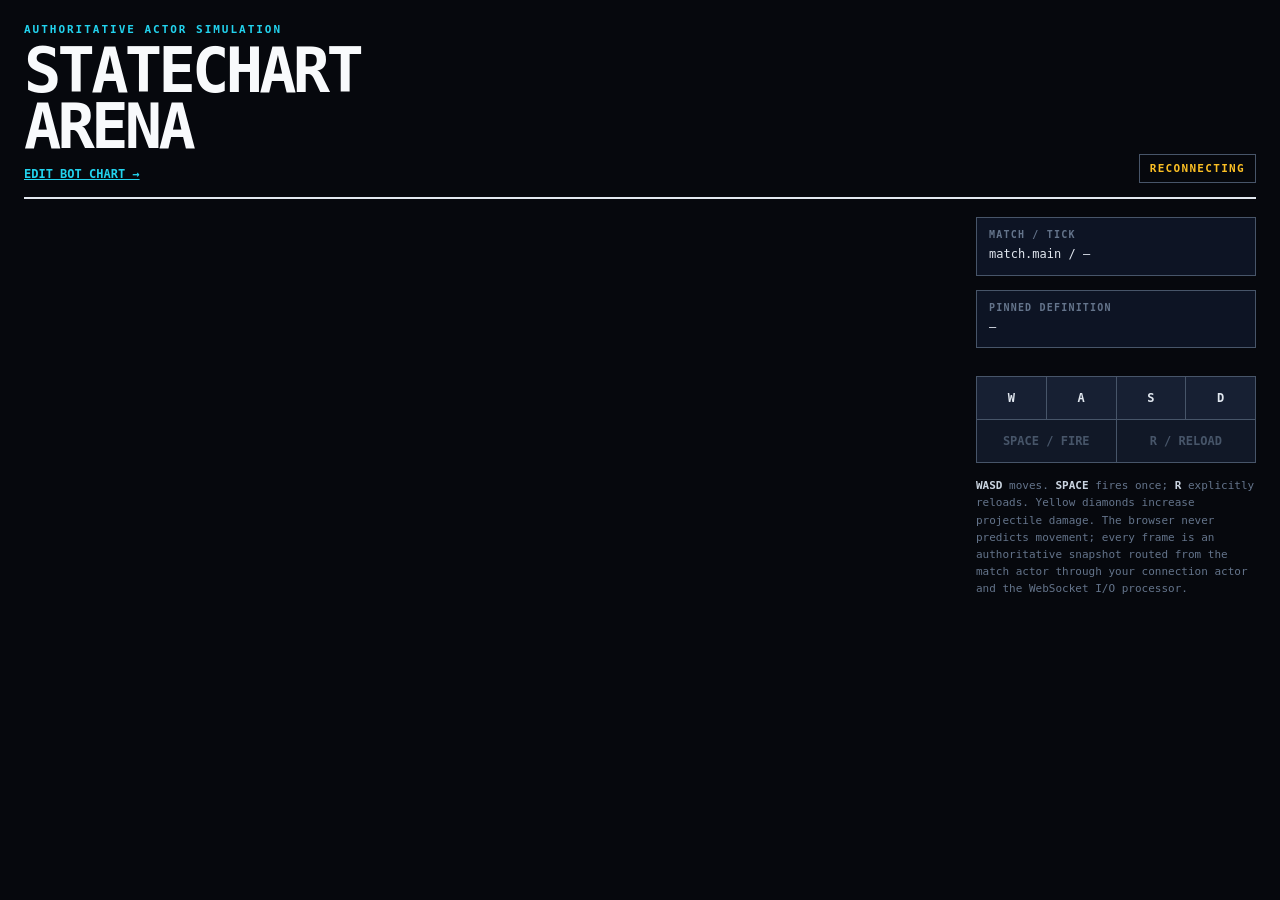
<file: examples/arena/index.html>
<!doctype html>
<html lang="en">
<head>
  <meta charset="utf-8">
  <meta name="viewport" content="width=device-width, initial-scale=1">
  <title>STATECHART ARENA</title>
  <style>
    :root { color-scheme: dark; background: #06080d; color: #e5e7eb; font: 15px/1.35 Inter, ui-sans-serif, system-ui, sans-serif; }
    * { box-sizing: border-box; }
    body { margin: 0; min-height: 100vh; background: #06080d; }
    button { font: inherit; }
  </style>
</head>
<body>
  <arena-game></arena-game>
  <script type="module">
    const key = (x, y) => `${x}:${y}`;

    class ArenaConnection extends HTMLElement {
      set state(value) {
        this.dataset.state = value;
        this.textContent = value.toUpperCase();
      }
      connectedCallback() { this.state = this.dataset.state || 'connecting'; }
    }
    customElements.define('arena-connection', ArenaConnection);

    class ArenaBoard extends HTMLElement {
      constructor() { super(); this.attachShadow({mode: 'open'}); }
      set snapshot(value) { this._snapshot = value; this.render(); }
      set player(value) { this._player = value; this.render(); }
      render() {
        const s = this._snapshot;
        if (!s) return;
        const walls = new Set(s.walls.map(v => key(v.x, v.y)));
        const powerups = new Map(s.powerups.map(v => [key(v.x, v.y), v]));
        const shots = new Map(s.projectiles.map(v => [key(v.x, v.y), v]));
        const creatures = new Map(s.creatures.map(v => [key(v.x, v.y), v]));
        this.shadowRoot.replaceChildren();
        const style = document.createElement('style');
        style.textContent = `
          :host { display: block; min-width: 0; max-width: 100%; border: 1px solid #64748b; background: #0b1020; overflow: hidden; }
          .board { display: grid; width: 100%; grid-template-columns: repeat(${s.width}, minmax(0, 1fr)); background: #0b1020; }
          .cell { position: relative; min-width: 0; aspect-ratio: 1; border-right: 1px solid #172033; border-bottom: 1px solid #172033; background: #0d1424; }
          .wall { background: #334155; border-color: #475569; box-shadow: inset 0 0 0 3px #273449; }
          .power { position: absolute; inset: 25%; background: #facc15; border: 2px solid #fef08a; transform: rotate(45deg); }
          .shot { position: absolute; inset: 36%; background: #fff; box-shadow: 0 0 8px #fff; }
          .creature { position: absolute; inset: 10%; display: grid; place-items: center; color: #020617; border: 2px solid #fff; font: 800 11px/1 ui-monospace, monospace; box-shadow: 3px 3px 0 #020617; }
          .creature.me { outline: 3px solid #fff; outline-offset: 2px; }
          .creature.offline { opacity: .35; }
          .facing { position: absolute; width: 5px; height: 5px; background: #020617; }
          .facing.right { right: 2px; } .facing.left { left: 2px; } .facing.up { top: 2px; } .facing.down { bottom: 2px; }
        `;
        const board = document.createElement('div');
        board.className = 'board';
        for (let y = 0; y < s.height; y++) for (let x = 0; x < s.width; x++) {
          const position = key(x, y);
          const cell = document.createElement('div');
          cell.className = walls.has(position) ? 'cell wall' : 'cell';
          if (powerups.has(position)) {
            const item = document.createElement('div'); item.className = 'power'; item.title = 'power charge'; cell.append(item);
          }
          if (shots.has(position)) {
            const shot = document.createElement('div'); shot.className = 'shot'; cell.append(shot);
          }
          const creature = creatures.get(position);
          if (creature) {
            const actor = document.createElement('div');
            actor.className = `creature${creature.id === this._player ? ' me' : ''}${creature.connected ? '' : ' offline'}`;
            actor.style.background = creature.color;
            actor.title = `${creature.name} · ${creature.health} HP · ${creature.score} points · ${creature.loaded ? 'weapon ready' : 'reload required'}`;
            actor.textContent = creature.bot ? 'AI' : creature.name.slice(0, 2).toUpperCase();
            const facing = document.createElement('span'); facing.className = `facing ${creature.facing}`; actor.append(facing);
            cell.append(actor);
          }
          board.append(cell);
        }
        this.shadowRoot.append(style, board);
      }
    }
    customElements.define('arena-board', ArenaBoard);

    class ArenaScoreboard extends HTMLElement {
      constructor() { super(); this.attachShadow({mode: 'open'}); }
      set snapshot(value) { this._snapshot = value; this.render(); }
      set player(value) { this._player = value; this.render(); }
      render() {
        if (!this._snapshot) return;
        const rows = [...this._snapshot.creatures].sort((a, b) => b.score - a.score || a.name.localeCompare(b.name));
        this.shadowRoot.innerHTML = `<style>
          :host { display: block; min-width: 0; max-width: 100%; border: 1px solid #475569; background: #0d1424; overflow: hidden; }
          h2 { margin: 0; padding: 12px 14px; border-bottom: 1px solid #475569; color: #94a3b8; font: 700 11px/1 ui-monospace, monospace; letter-spacing: .14em; }
          table { width: 100%; table-layout: fixed; border-collapse: collapse; }
          td { min-width: 0; padding: 9px 12px; border-bottom: 1px solid #1e293b; overflow: hidden; font: 12px/1.2 ui-monospace, monospace; text-overflow: ellipsis; white-space: nowrap; }
          tr:last-child td { border-bottom: 0; }
          tr.me { background: #172033; }
          .swatch { display: inline-block; width: 10px; height: 10px; margin-right: 8px; vertical-align: -1px; }
          .number { text-align: right; color: #f8fafc; }
          .muted { color: #64748b; }
        </style><h2>LIVE CREATURES</h2>`;
        const table = document.createElement('table');
        for (const actor of rows) {
          const row = table.insertRow(); if (actor.id === this._player) row.className = 'me';
          const name = row.insertCell();
          const swatch = document.createElement('span'); swatch.className = 'swatch'; swatch.style.background = actor.color; name.append(swatch, actor.name);
          const health = row.insertCell(); health.className = 'muted number'; health.textContent = actor.connected ? `${actor.health} HP / ${actor.loaded ? 'READY' : 'EMPTY'}` : 'REJOINING';
          const score = row.insertCell(); score.className = 'number'; score.textContent = actor.score;
        }
        this.shadowRoot.append(table);
      }
    }
    customElements.define('arena-scoreboard', ArenaScoreboard);

    class ArenaControls extends HTMLElement {
      set loaded(value) { this._loaded = value; this.sync(); }
      connectedCallback() {
        this.innerHTML = `<button data-action="up">W</button><button data-action="left">A</button><button data-action="down">S</button><button data-action="right">D</button><button class="shoot" data-action="shoot">SPACE / FIRE</button><button class="reload" data-action="reload">R / RELOAD</button>`;
        this.addEventListener('click', event => {
          const button = event.target.closest('button[data-action]');
          if (button) this.dispatchEvent(new CustomEvent('arena-input', {bubbles: true, detail: button.dataset.action}));
        });
        this.sync();
      }
      sync() {
        const shoot = this.querySelector('[data-action="shoot"]');
        const reload = this.querySelector('[data-action="reload"]');
        if (!shoot || !reload) return;
        shoot.disabled = this._loaded !== true;
        reload.disabled = this._loaded !== false;
      }
    }
    customElements.define('arena-controls', ArenaControls);

    class ArenaGame extends HTMLElement {
      constructor() {
        super();
        this.sequence = 0; this.backoff = 250; this.snapshot = null;
        this.player = localStorage.getItem('arena-player') || `player.${crypto.randomUUID().replaceAll('-', '')}`;
        localStorage.setItem('arena-player', this.player);
        this.match = new URLSearchParams(location.search).get('match') || 'match.main';
        this.onKey = event => {
          if (event.target.matches('input, textarea')) return;
          const action = ({w:'up', a:'left', s:'down', d:'right', ' ':'shoot', r:'reload'})[event.key.toLowerCase()];
          if (action) { event.preventDefault(); this.send(action); }
        };
      }
      connectedCallback() {
        this.innerHTML = `<style>
          arena-game { display: block; width: 100%; max-width: 1320px; margin: auto; padding: 24px; overflow: hidden; }
          header { display: flex; align-items: flex-end; justify-content: space-between; gap: 20px; border-bottom: 2px solid #e2e8f0; padding-bottom: 14px; margin-bottom: 18px; }
          h1 { margin: 0; font: 900 clamp(26px, 5vw, 62px)/.9 ui-monospace, monospace; letter-spacing: -.06em; color: #f8fafc; }
          .eyebrow { margin-bottom: 8px; color: #22d3ee; font: 700 11px/1 ui-monospace, monospace; letter-spacing: .18em; }
          arena-connection { padding: 8px 10px; border: 1px solid #475569; color: #fbbf24; font: 700 11px/1 ui-monospace, monospace; letter-spacing: .12em; }
          arena-connection[data-state="online"] { border-color: #4ade80; color: #4ade80; }
          .layout { display: grid; grid-template-columns: minmax(0, 1fr) 280px; gap: 18px; align-items: start; }
          .layout > *, .side, .side > * { min-width: 0; }
          .side { display: grid; max-width: 100%; gap: 14px; }
          .metric { min-width: 0; border: 1px solid #475569; background: #0d1424; padding: 12px; }
          .metric label { display: block; margin-bottom: 6px; color: #64748b; font: 700 10px/1 ui-monospace, monospace; letter-spacing: .12em; }
          .metric output { display: block; width: 100%; overflow: hidden; color: #e2e8f0; font: 12px/1.4 ui-monospace, monospace; text-overflow: ellipsis; white-space: nowrap; }
          arena-controls { display: grid; grid-template-columns: repeat(4, 1fr); gap: 1px; border: 1px solid #475569; background: #475569; }
          arena-controls button { min-height: 42px; border: 0; background: #172033; color: #e2e8f0; cursor: pointer; font: 800 12px/1 ui-monospace, monospace; }
          arena-controls button:hover { background: #22d3ee; color: #020617; }
          arena-controls button:disabled { background: #111827; color: #475569; cursor: not-allowed; }
          arena-controls .shoot { grid-column: span 2; background: #be123c; }
          arena-controls .reload { grid-column: span 2; background: #a16207; }
          .notes { color: #64748b; font: 11px/1.55 ui-monospace, monospace; }
          .notes strong { color: #cbd5e1; }
          @media (max-width: 880px) { arena-game { padding: 14px; } .layout { grid-template-columns: minmax(0, 1fr); } header { align-items: flex-start; flex-direction: column; } }
        </style>
        <header><div><div class="eyebrow">AUTHORITATIVE ACTOR SIMULATION</div><h1>STATECHART<br>ARENA</h1><a href="/editor/bots" style="display:inline-block;margin-top:12px;color:#22d3ee;font:700 12px ui-monospace,monospace">EDIT BOT CHART →</a></div><arena-connection></header>
        <main class="layout"><arena-board></arena-board><aside class="side">
          <div class="metric"><label>MATCH / TICK</label><output id="tick">${this.match} / —</output></div>
          <div class="metric"><label>PINNED DEFINITION</label><output id="revision">—</output></div>
          <arena-scoreboard></arena-scoreboard><arena-controls></arena-controls>
          <div class="notes"><strong>WASD</strong> moves. <strong>SPACE</strong> fires once; <strong>R</strong> explicitly reloads. Yellow diamonds increase projectile damage. The browser never predicts movement; every frame is an authoritative snapshot routed from the match actor through your connection actor and the WebSocket I/O processor.</div>
        </aside></main>`;
        this.status = this.querySelector('arena-connection'); this.board = this.querySelector('arena-board'); this.scores = this.querySelector('arena-scoreboard'); this.controls = this.querySelector('arena-controls');
        this.addEventListener('arena-input', event => this.send(event.detail));
        addEventListener('keydown', this.onKey); this.connect();
      }
      disconnectedCallback() { removeEventListener('keydown', this.onKey); clearTimeout(this.retry); this.socket?.close(); }
      connect() {
        this.status.state = 'connecting';
        const protocol = location.protocol === 'https:' ? 'wss:' : 'ws:';
        this.socket = new WebSocket(`${protocol}//${location.host}/ws?match=${encodeURIComponent(this.match)}&player=${encodeURIComponent(this.player)}`);
        this.socket.onopen = () => { this.status.state = 'online'; this.backoff = 250; };
        this.socket.onmessage = event => {
          const message = JSON.parse(event.data);
          if (message.type === 'welcome') { this.player = message.player; localStorage.setItem('arena-player', this.player); }
          if (message.type === 'snapshot') this.render(message.snapshot);
        };
        this.socket.onclose = () => { this.status.state = 'reconnecting'; this.retry = setTimeout(() => this.connect(), this.backoff); this.backoff = Math.min(this.backoff * 2, 5000); };
      }
      send(action) {
        if (this.socket?.readyState !== WebSocket.OPEN) return;
        const me = this.snapshot?.creatures.find(actor => actor.id === this.player);
        if ((action === 'shoot' && me?.loaded !== true) || (action === 'reload' && me?.loaded !== false)) return;
        this.socket.send(JSON.stringify({v: 1, type: 'input', seq: ++this.sequence, action}));
      }
      render(snapshot) {
        this.snapshot = snapshot;
        const me = snapshot.creatures.find(actor => actor.id === this.player);
        if (me) this.sequence = Math.max(this.sequence, me.last_sequence);
        this.board.player = this.player; this.board.snapshot = snapshot;
        this.scores.player = this.player; this.scores.snapshot = snapshot;
        this.controls.loaded = me?.loaded;
        this.querySelector('#tick').textContent = `${snapshot.match} / ${snapshot.tick}`;
        this.querySelector('#revision').textContent = snapshot.revision;
      }
    }
    customElements.define('arena-game', ArenaGame);
  </script>
</body>
</html>
</file>
